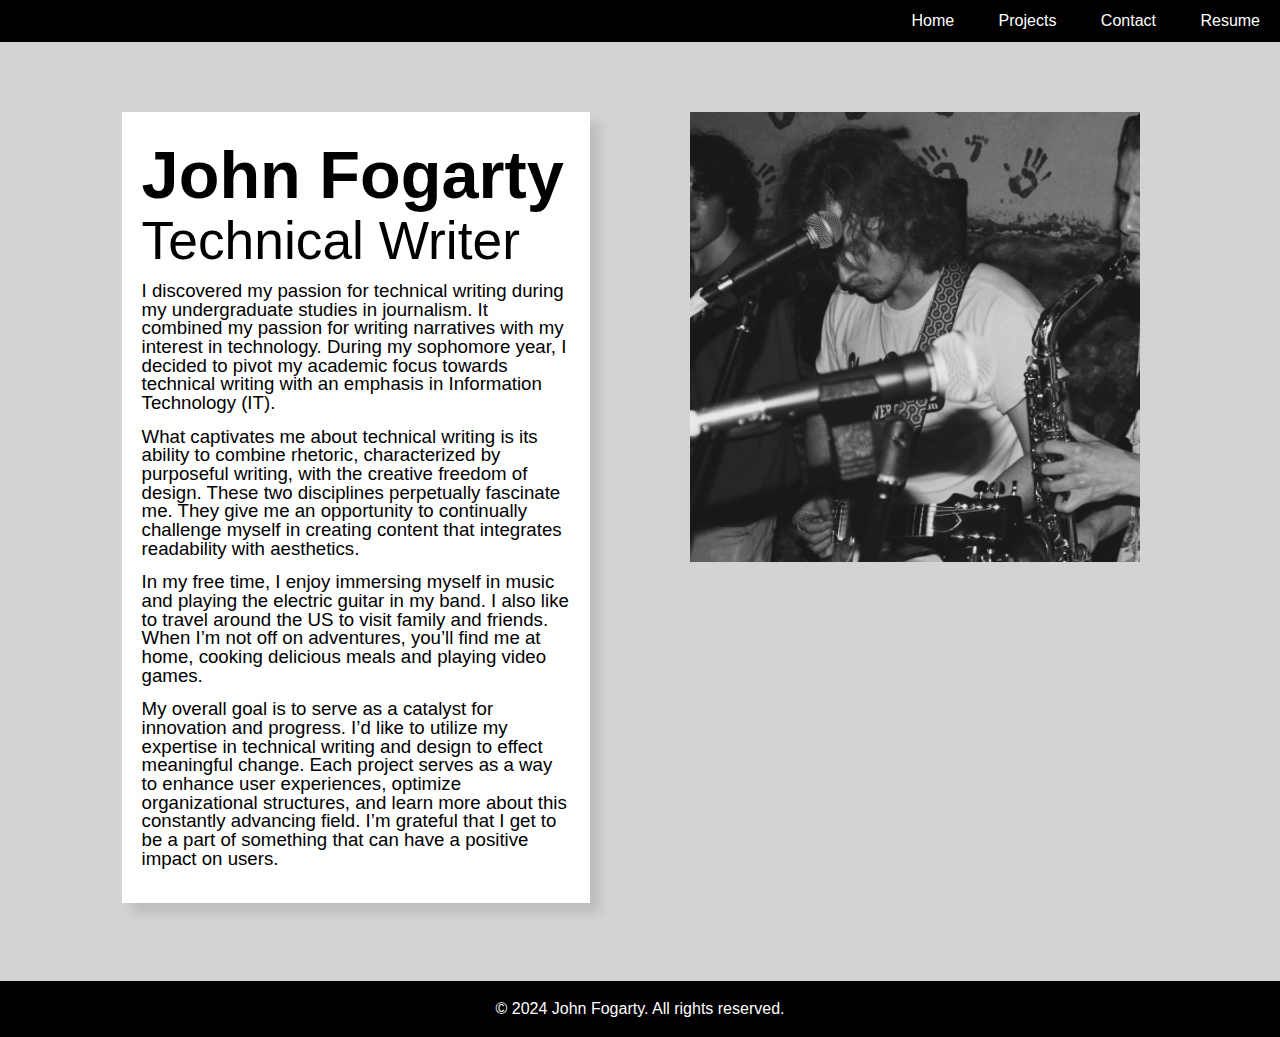
<file: index.html>
<!DOCTYPE html>
<html lang="en">
<head>
    <meta charset="UTF-8">
    <meta name="viewport" content="width=device-width, initial-scale=1.0">
    <title>Portfolio - John Fogarty</title>
    <link rel="shortcut icon" href="favicon.PNG" type="image/x-icon">
    <link rel="icon" href="favicon.PNG">

    <link href="portfolio.css" rel="stylesheet"/>
</head>
<body>
    <div class="page-container">
        <div class="content-wrap">
            <header>
                <nav>
                    <a href="#">Home</a>
                    <a href="about.html">Projects</a>
                    <a href="contact.html">Contact</a>
                    <a href="resume.html">Resume</a>
                </nav>
            </header>

            <main>
                <div class="container">
                    <div class="about-grid">
                        <div class="about1">
                                <h1>John Fogarty</h1>
                                <h2>Technical Writer</h2>
                                <p>I discovered my passion for technical writing during my undergraduate studies in journalism. It combined my passion for writing narratives with my interest in technology. During my sophomore year, I decided to pivot my academic focus towards technical writing with an emphasis in Information Technology (IT).</p>
                                <p>What captivates me about technical writing is its ability to combine rhetoric, characterized by purposeful writing, with the creative freedom of design. These two disciplines perpetually fascinate me. They give me an opportunity to continually challenge myself in creating content that integrates readability with aesthetics.</p>
                                <p>In my free time, I enjoy immersing myself in music and playing the electric guitar in my band. I also like to travel around the US to visit family and friends. When I’m not off on adventures, you’ll find me at home, cooking delicious meals and playing video games.</p>
                                <p>My overall goal is to serve as a catalyst for innovation and progress. I’d like to utilize my expertise in technical writing and design to effect meaningful change. Each project serves as a way to enhance user experiences, optimize organizational structures, and learn more about this constantly advancing field. I’m grateful that I get to be a part of something that can have a positive impact on users.</p>
                        </div>
                        <div class="about2">
                            <img src="home.jpg" alt="John on stage">
                        </div>
                    </div>
                </div>
            </main>
        </div>

        <footer>
            <p>&copy; 2024 John Fogarty. All rights reserved.</p>
        </footer>
    </div>
</body>
</html>
</file>
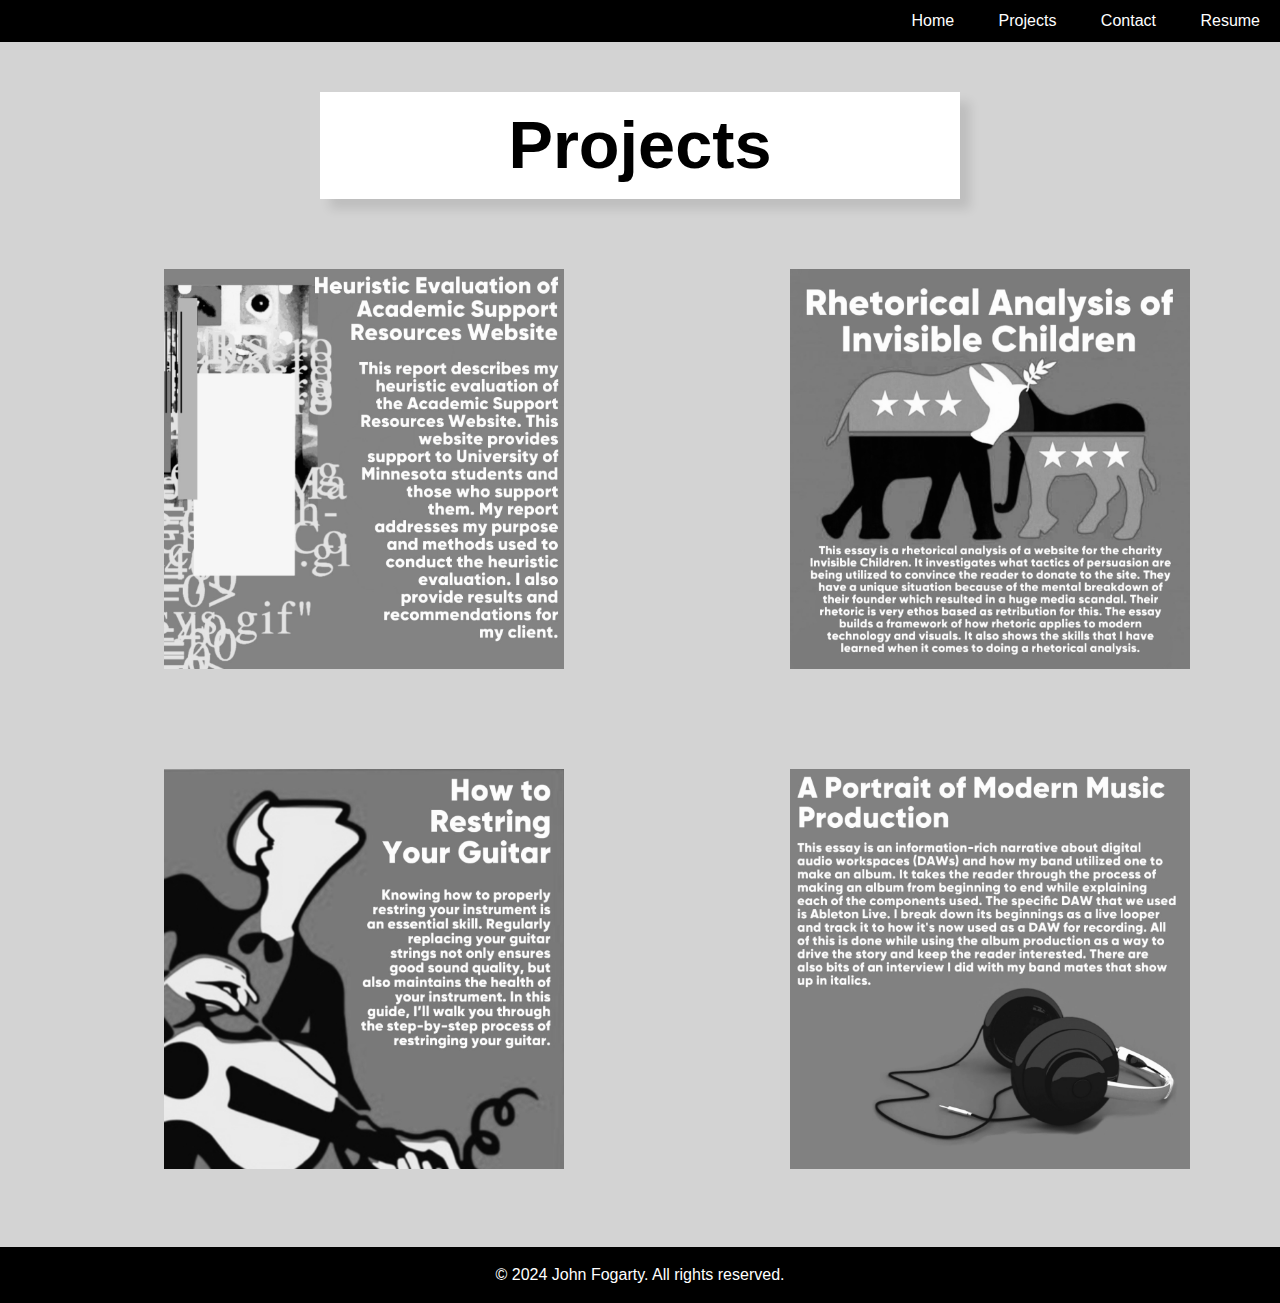
<file: about.html>
<!DOCTYPE html>
<html lang="en">
<head>
    <meta charset="UTF-8">
    <meta name="viewport" content="width=device-width, initial-scale=1.0">
    <title>Portfolio - John Fogarty</title>
    <link rel="shortcut icon" href="favicon.PNG" type="image/x-icon">
    <link rel="icon" href="favicon.PNG">
    
    <link href="portfolio.css" rel="stylesheet"/>
</head>
<body>
    <div class="page-container">
        <div class="content-wrap">
            <header>
                <nav>
                    <a href="index.html">Home</a>
                    <a href="#">Projects</a>
                    <a href="contact.html">Contact</a>
                    <a href="resume.html">Resume</a>
                </nav>
            </header>

                <main>
                <div class="container">
                    <section>
                        <h1>Projects</h1>
                    </section>
                </div>
                <div class="projects">
                    <div class="project1">
                        <a href="pdf4.pdf" target="_blank" rel="noopener noreferrer"><img src="img4.png" alt="Heuristic Evaluation" height="400" width="400"></a>
                        <a href="pdf4.pdf" target="_blank" rel="noopener noreferrer"><img src="img4bw.jpg" alt="Heuristic Evaluation in Black and White" height="400" width="400"></a>
                    </div>
                    <div class="project2">
                        <a href="pdf2.pdf" target="_blank" rel="noopener noreferrer"><img src="img2.png" alt="Rhetorical Analysis of Invisible Children" height="400" width="400"></a>
                        <a href="pdf2.pdf" target="_blank" rel="noopener noreferrer"><img src="img2bw.jpg" alt="Rhetorical Analysis of Invisible Children in Black and White" height="400" width="400"></a>
                    </div>
                    <div class="project3">
                        <a href="pdf3.pdf" target="_blank" rel="noopener noreferrer"><img src="img3.png" alt="How to Restring Your Guitar" height="400" width="400"></a>
                        <a href="pdf3.pdf" target="_blank" rel="noopener noreferrer"><img src="img3bw.jpg" alt="How to Restring Your Guitar in Black and White" height="400" width="400"></a>
                    </div>
                    <div class="project4">
                        <a href="pdf1.pdf" target="_blank" rel="noopener noreferrer"><img src="img1.png" alt="A Portrait of Modern Music Production" height="400" width="400"></a>
                        <a href="pdf1.pdf" target="_blank" rel="noopener noreferrer"><img src="img1bw.jpg" alt="A Portrait of Modern Music Production in Black and White" height="400" width="400"></a>
                    </div>
                </div>
            </main>
        </div>

        <footer>
            <p>&copy; 2024 John Fogarty. All rights reserved.</p>
        </footer>

    </div>
</body>
</html>
</file>
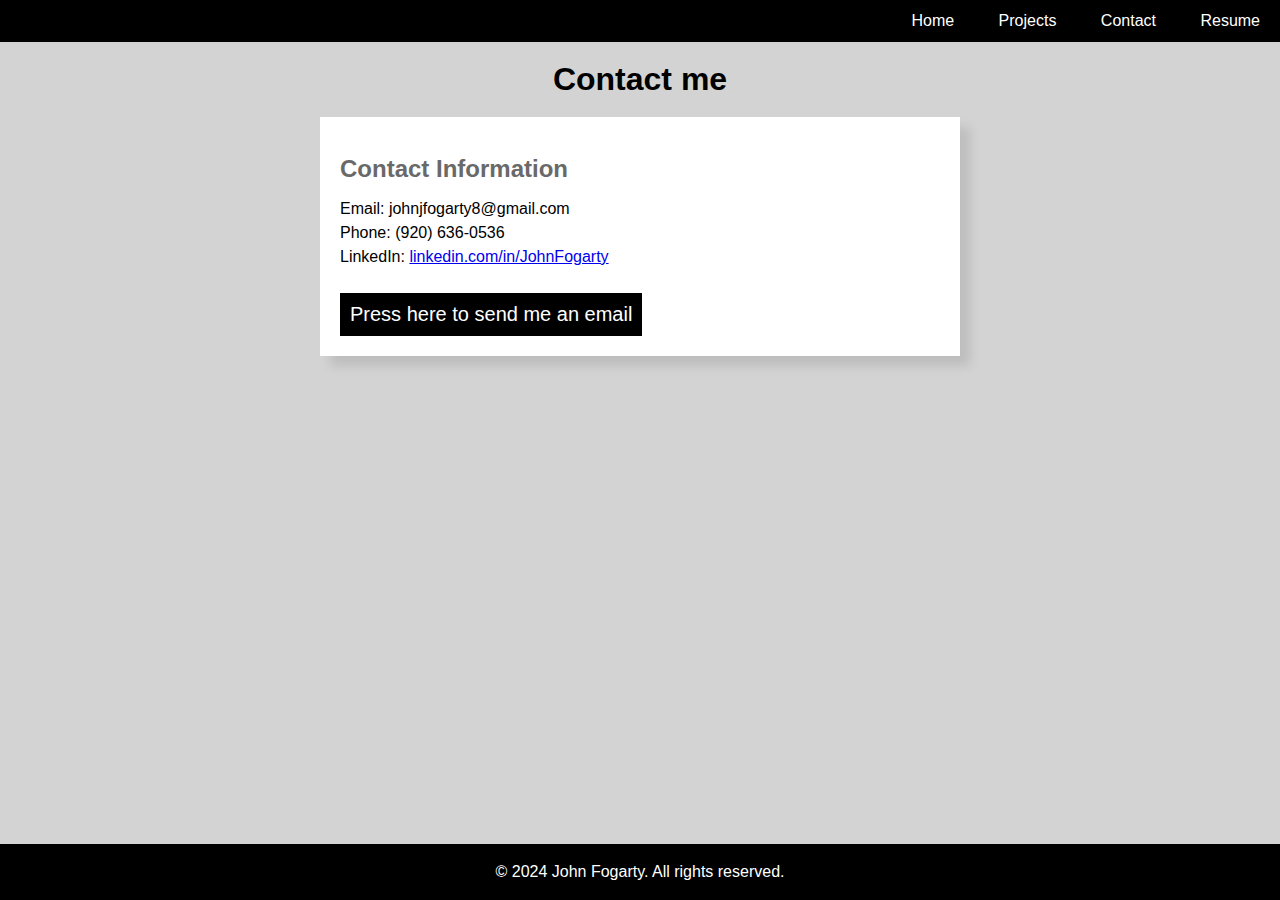
<file: contact.html>
<!DOCTYPE html>
<html lang="en">
<head>
    <meta charset="UTF-8">
    <meta name="viewport" content="width=device-width, initial-scale=1.0">
    <title>Portfolio - John Fogarty</title>
    <link rel="shortcut icon" href="favicon.PNG" type="image/x-icon">
    <link rel="icon" href="favicon.PNG">
    
    <link href="portfolio.css" rel="stylesheet"/>
</head>
<body>
    <div class="page-container">
        <div class="content-wrap">
            <header>
                <nav>
                    <a href="index.html">Home</a>
                    <a href="about.html">Projects</a>
                    <a href="#">Contact</a>
                    <a href="resume.html">Resume</a>
                </nav>
            </header>

            <main>
                <div class="container">
                    <div class="form">
                        <h1>Contact me</h1>
                        <section>
                            <h2>Contact Information</h2>
                            <ul>
                                <li>Email: johnjfogarty8@gmail.com</li>
                                <li>Phone: (920) 636-0536</li>
                                <li>LinkedIn: <a href="https://www.linkedin.com/in/john-fogarty-607a0b318/" target="_blank" rel="noopener noreferrer">linkedin.com/in/JohnFogarty</a></li>
                            </ul>
                            <form action="MAILTO: johnnyfog7875@gmail.com" method="post" enctype="text/plain">
                        
                                <div class="contact-form">
                                <button type="submit">Press here to send me an email</button>
                                </div>
                            </form> 
                        </section> 
                    </div>
                </div>
            </main>
        </div>

        <footer>
            <p>&copy; 2024 John Fogarty. All rights reserved.</p>
        </footer>
    </div>
</body>
</html>
</file>
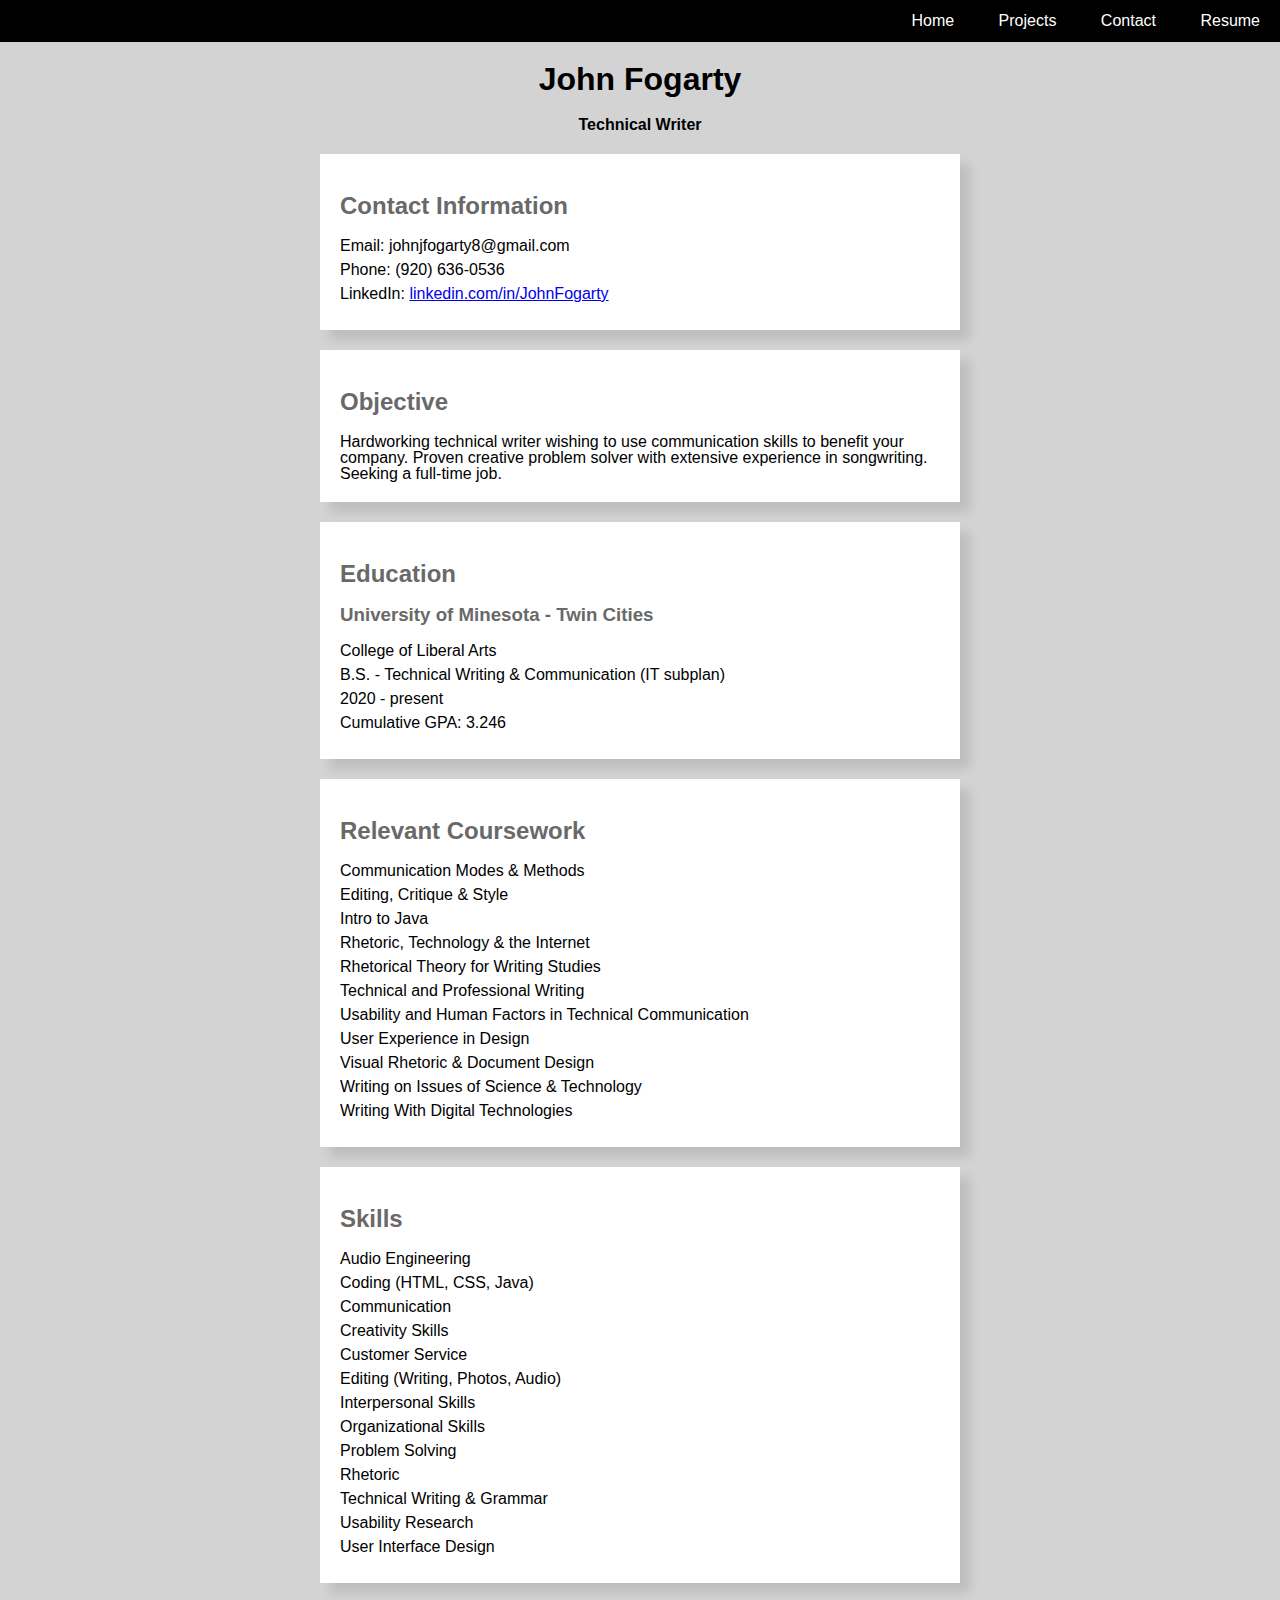
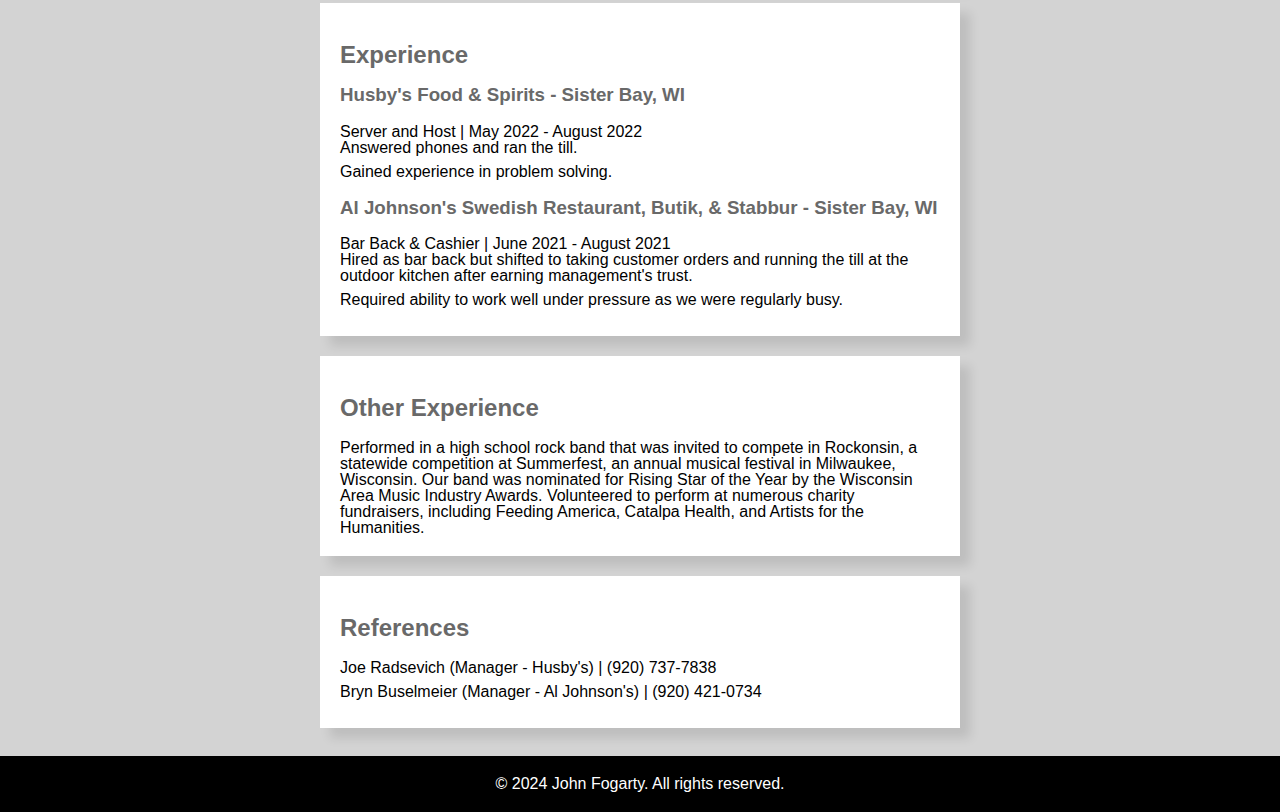
<file: resume.html>
<!DOCTYPE html>
<html lang="en">
<head>
    <meta charset="UTF-8">
    <meta name="viewport" content="width=device-width, initial-scale=1.0">
    <title>Portfolio - John Fogarty</title>
    <link rel="shortcut icon" href="favicon.PNG" type="image/x-icon">
    <link rel="icon" href="favicon.PNG">
    
    <link href="portfolio.css" rel="stylesheet"/>
</head>
<body>
    <div class="page-container">
        <div class="content-wrap">
            <header>
                <nav>
                    <a href="index.html">Home</a>
                    <a href="about.html">Projects</a>
                    <a href="contact.html">Contact</a>
                    <a href="#">Resume</a>
                </nav>
            </header>
            <main>
                <div class="container">
                    <div class="resume">
                        <h1>John Fogarty</h1>
                        <h4>Technical Writer</h4>
                        <section>
                            <h2>Contact Information</h2>
                            <ul>
                                <li>Email: johnjfogarty8@gmail.com</li>
                                <li>Phone: (920) 636-0536</li>
                                <li>LinkedIn: <a href="https://www.linkedin.com/in/john-fogarty-607a0b318/" target="_blank" rel="noopener noreferrer">linkedin.com/in/JohnFogarty</a></li>
                            </ul>
                        </section>

                        <section>
                            <h2>Objective</h2>
                            <p>Hardworking technical writer wishing to use communication skills to benefit your company. Proven creative problem solver with extensive experience in songwriting. Seeking a full-time job.</p>
                        </section>

                        <section>
                            <h2>Education</h2>
                            <h3>University of Minesota - Twin Cities</h3>
                            <ul>
                                <li>College of Liberal Arts</li>
                                <li>B.S. - Technical Writing & Communication (IT subplan)</li>
                                <li>2020 - present</li>
                                <li>Cumulative GPA: 3.246</li>
                            </ul>
                        </section>

                        <section>
                            <h2>Relevant Coursework</h2>
                            <ul>
                                <li>Communication Modes & Methods</li>
                                <li>Editing, Critique & Style</li>
                                <li>Intro to Java</li>
                                <li>Rhetoric, Technology & the Internet</li>
                                <li>Rhetorical Theory for Writing Studies</li>
                                <li>Technical and Professional Writing</li>
                                <li>Usability and Human Factors in Technical Communication</li>
                                <li>User Experience in Design</li>
                                <li>Visual Rhetoric & Document Design</li>
                                <li>Writing on Issues of Science & Technology</li>
                                <li>Writing With Digital Technologies</li>
                            </ul>
                        </section>

                        <section>
                            <h2>Skills</h2>
                            <ul>
                                <li>Audio Engineering</li>
                                <li>Coding (HTML, CSS, Java)</li>
                                <li>Communication</li>
                                <li>Creativity Skills</li>
                                <li>Customer Service</li>
                                <li>Editing (Writing, Photos, Audio)</li>
                                <li>Interpersonal Skills</li>
                                <li>Organizational Skills</li>
                                <li>Problem Solving</li>
                                <li>Rhetoric</li>
                                <li>Technical Writing & Grammar</li>
                                <li>Usability Research</li>
                                <li>User Interface Design</li>
                            </ul>
                        </section>

                        <section>
                            <h2>Experience</h2>
                            <h3>Husby's Food & Spirits - Sister Bay, WI</h3>
                            <p>Server and Host | May 2022 - August 2022</p>
                            <ul>
                                <li>Answered phones and ran the till.</li>
                                <li>Gained experience in problem solving.</li>
                            </ul>
                            <h3>Al Johnson's Swedish Restaurant, Butik, &
                                Stabbur - Sister Bay, WI</h3>
                            <p>Bar Back & Cashier | June 2021 - August 2021</p>
                            <ul>
                                <li>Hired as bar back but shifted to taking     customer orders and running the till at the outdoor kitchen after earning management's trust.</li>
                                <li>Required ability to work well under pressure as we were regularly busy.</li>
                            </ul>
                        </section>

                        <section>
                            <h2>Other Experience</h2>
                            <p>Performed in a high school rock band that was invited to compete in Rockonsin, a statewide competition at Summerfest, an annual musical festival in Milwaukee, Wisconsin. Our band was nominated for Rising Star of the Year by the Wisconsin Area Music Industry Awards. Volunteered to perform at numerous charity fundraisers, including Feeding America, Catalpa Health, and Artists for the Humanities.</p>
                        </section>

                        <section>
                            <h2>References</h2>
                            <ul>
                                <li>Joe Radsevich (Manager - Husby's) | (920) 737-7838</li>
                                <li>Bryn Buselmeier (Manager - Al
                                    Johnson's) | (920) 421-0734</li>
                            </ul>
                        </section>
                    </div>
                </div>
            </main>
        </div>

        <footer>
            <p>&copy; 2024 John Fogarty. All rights reserved.</p>
        </footer>
    </div>
</body>
</html>
</file>
<file: portfolio.css>
/* http://meyerweb.com/eric/tools/css/reset/ 
   v2.0 | 20110126
   License: none (public domain)
*/

html, body, div, span, applet, object, iframe,
h1, h2, h3, h4, h5, h6, p, blockquote, pre,
a, abbr, acronym, address, big, cite, code,
del, dfn, em, img, ins, kbd, q, s, samp,
small, strike, strong, sub, sup, tt, var,
b, u, i, center,
dl, dt, dd, ol, ul, li,
fieldset, form, label, legend,
table, caption, tbody, tfoot, thead, tr, th, td,
article, aside, canvas, details, embed, 
figure, figcaption, footer, header, hgroup, 
menu, nav, output, ruby, section, summary,
time, mark, audio, video {
	margin: 0;
	padding: 0;
	border: 0;
	font-size: 100%;
	font: inherit;
	vertical-align: baseline;
}
/* HTML5 display-role reset for older browsers */
article, aside, details, figcaption, figure, 
footer, header, hgroup, menu, nav, section {
	display: block;
}
body {
	line-height: 1;
}
ol, ul {
	list-style: none;
}
blockquote, q {
	quotes: none;
}
blockquote:before, blockquote:after,
q:before, q:after {
	content: '';
	content: none;
}
table {
	border-collapse: collapse;
	border-spacing: 0;
}
/* END CSS RESET */

/* VARIABLES */

:root{
    --body-font: Arial, sans-serif;
    --nav-font: 'Bebas Neue', sans-serif;

    --box-shadow: -6px 6px 10px var(--dk-red);
    --box-shadow-sm: -4px 4px 6px var(--dk-red);

    --white: #fff;
    --black: #000000;
    --lightgray: #d3d3d3;
    --dimgray: #696969;
}

/* MAIN PAGE STUFF */
header {
    top: 0;
    background-color: var(--black);
    color: var(--white);
    text-align: center;
    padding: 5px 0;
}
body {
    background-color: var(--lightgray);
    font-family: var(--body-font);
}
.page-container {
    position: relative;
    min-height: 100vh;
}
.content-wrap {
    padding-bottom: 4rem;
}
footer {
    position: absolute;
    padding: 20px 0;
    bottom: 0;
    width: 100%;
    background-color: var(--black);
    color: var(--white);
    text-align: center;
}
/* END MAIN STUFF */

/* NAVIGATION BAR */
nav {
    background-color: var(--black);
    text-align: center;
    padding: 8px 0px;
}
nav a {
    color: var(--white);
    text-decoration: none;
    margin: 0;
    padding: 14px 30px;
    border-radius: 0px;
}
nav a:hover {
    background-color: var(--lightgray);
    color: var(--black);
}
/* END NAVIGATION */

/* PROJECTS */
.container {
    width: 90%;
    height: 90%;
    padding: auto;
    margin: auto;
    border-radius: none;
}
.container section {
    max-width: 600px;
    margin: 50px auto;
    margin-top: 50px;
    background-color: var(--white);
    padding: 20px;
    box-shadow: 10px 10px 10px rgba(0, 0, 0, 0.1);
}
.container h1 {
    font-size: 50pt;
    font-weight: bold;
    text-align: center;
}

.projects {
    display: grid;
    grid-template-columns: 1fr;
    grid-template-rows: 400px 400px 400px 400px;
    gap: 100px 100px;
    justify-items: start;
    width: 90%;
    height: 90%;
    padding: 20px;
    margin: 0 auto;
}

.projects img{
    backface-visibility: hidden;
    position: absolute;
    padding-left: 100px;
    transition: width 2s, height 2s, transform 10s;
    transition-delay: 10s;
}

.projects img:hover{
    transform: rotateY(180deg);
    backface-visibility: hidden;
    opacity: 0;
}

.project1 {
    grid-column: auto;
    grid-row: inherit;
}
.project2 {
    grid-column: auto;
    grid-row: inherit;
}
.project3 {
    grid-column: auto;
    grid-row: inherit;
}
.project4 {
    grid-column: auto;
    grid-row: inherit;
}
.projects h1 {
    color: var(--black);
    font-size: 90px;
    padding-bottom: 20px;
    text-decoration: none;
    text-align: justify;
}
/* END PROJECTS */

/* HOME PAGE */
.about-grid {
    display: grid;
    grid-template-columns: 1fr;
    grid-template-rows: auto;
    gap: 100px 100px;
    width: 90%;
    height: 90%;
    padding: 20px;
    margin: 50px auto;
    min-width: none;
    justify-content: center;
}
.about1 {
    grid-column: auto;
    grid-row: inherit;
    background-color: var(--white);
    padding: 20px;
    box-shadow: 10px 10px 10px rgba(0, 0, 0, 0.1);
}
.about2 {
    grid-column: auto;
    grid-row: inherit;
}
.about-grid h1 {
    font-size: 50pt;
    font-weight: bold;
    padding-top: 10px;
    text-align: left;
}
.about-grid h2 {
    font-size: 40pt;
    padding-top: 5px;
    padding-bottom: 15px;
}
.about-grid p {
    padding-bottom: 15px;
    font-size: 14pt;
}
/* END HOME PAGE */

section {
    background-color: var(--white);
    max-width: 800px;
    margin: 20px auto;
    padding: 20px;
    border-radius: none;
    box-shadow: 0 0 10px rgba(0, 0, 0, 0.1);
}

/* FORM STYLES */
.form section {
    max-width: 600px;
    margin: 20px auto;
    background-color: var(--white);
    padding: 20px;
    box-shadow: 10px 10px 10px rgba(0, 0, 0, 0.1);
}
.form button {
    background-color: var(--black);
    color: var(--white);
    padding: 10px 10px;
    border: none;
    cursor: pointer;
    font-size: 15pt;
    margin: auto;
    margin-top: 20px;
    font-family: var(--nav-font);
}
.form button:hover{
    background-color: var(--lightgray);
    color: var(--black);
}
.contact-form{
    width:95%;
}
.form h1 {
    display: block;
    font-size: 2em;
    margin-top: 0.67em;
    margin-bottom: 0.67em;
    font-weight: bold;
    color: var(--black);
    text-align: center;
}
.form h2 {
    display: block;
    font-size: 1.5em;
    margin-top: 0.83em;
    margin-bottom: 0.83em;
    font-weight: bold;
    color: var(--dimgray);
}
.form ul {
    list-style: none;
    padding: 0;
}
.form li {
    margin-bottom: 8px;
}
/* END FORM */

/* RESUME */
.resume section {
    max-width: 600px;
    margin: 20px auto;
    background-color: var(--white);
    padding: 20px;
    box-shadow: 10px 10px 10px rgba(0, 0, 0, 0.1);
}
.resume h1 {
    display: block;
    font-size: 2em;
    margin-top: 0.67em;
    margin-bottom: 0.67em;
    font-weight: bold;
    color: var(--black);
    text-align: center;
}
.resume h2 {
    display: block;
    font-size: 1.5em;
    margin-top: 0.83em;
    margin-bottom: 0.83em;
    font-weight: bold;
    color: var(--dimgray);
}
.resume h3 {
    display: block;
    font-size: 1.17em;
    margin-top: 1em;
    margin-bottom: 1em;
    margin-left: 0;
    margin-right: 0;
    font-weight: bold;
    color: var(--dimgray);
}
.resume h4 {
    display: block;
    margin-top: 1.33em;
    margin-bottom: 1.33em;
    font-weight: bold;
    text-align: center;
}
.resume ul {
    list-style: none;
    padding: 0;
}
.resume li {
    margin-bottom: 8px;
}
/* END RESUME */

/* ANIMATION */

/* PHONE SCREEN CHANGES */
@media only screen and (min-width:800px) {
    nav {
        background-color: var(--black);
        text-align: right;
        padding: 8px 0px;
    }
    nav a {
        color: var(--white);
        text-decoration: none;
        margin: 0;
        padding: 14px 20px;
        border-radius: 0px;
    }
    .projects {
        display: grid;
        grid-template-columns: 1fr 1fr;
        grid-template-rows: 400px 400px;
        gap: 20px auto;
        width: 90%;
        height: 90%;
        padding: 20px;
        margin: 50px auto;
    }
    .about-grid {
        display: grid;
        grid-template-columns: 1fr 1fr;
        grid-template-rows: auto;
        gap: 20px auto;
        width: 90%;
        height: 90%;
        padding: 20px;
        margin: 50px auto;
    }
}
/* END PHONE SCREEN CHANGES */
</file>
